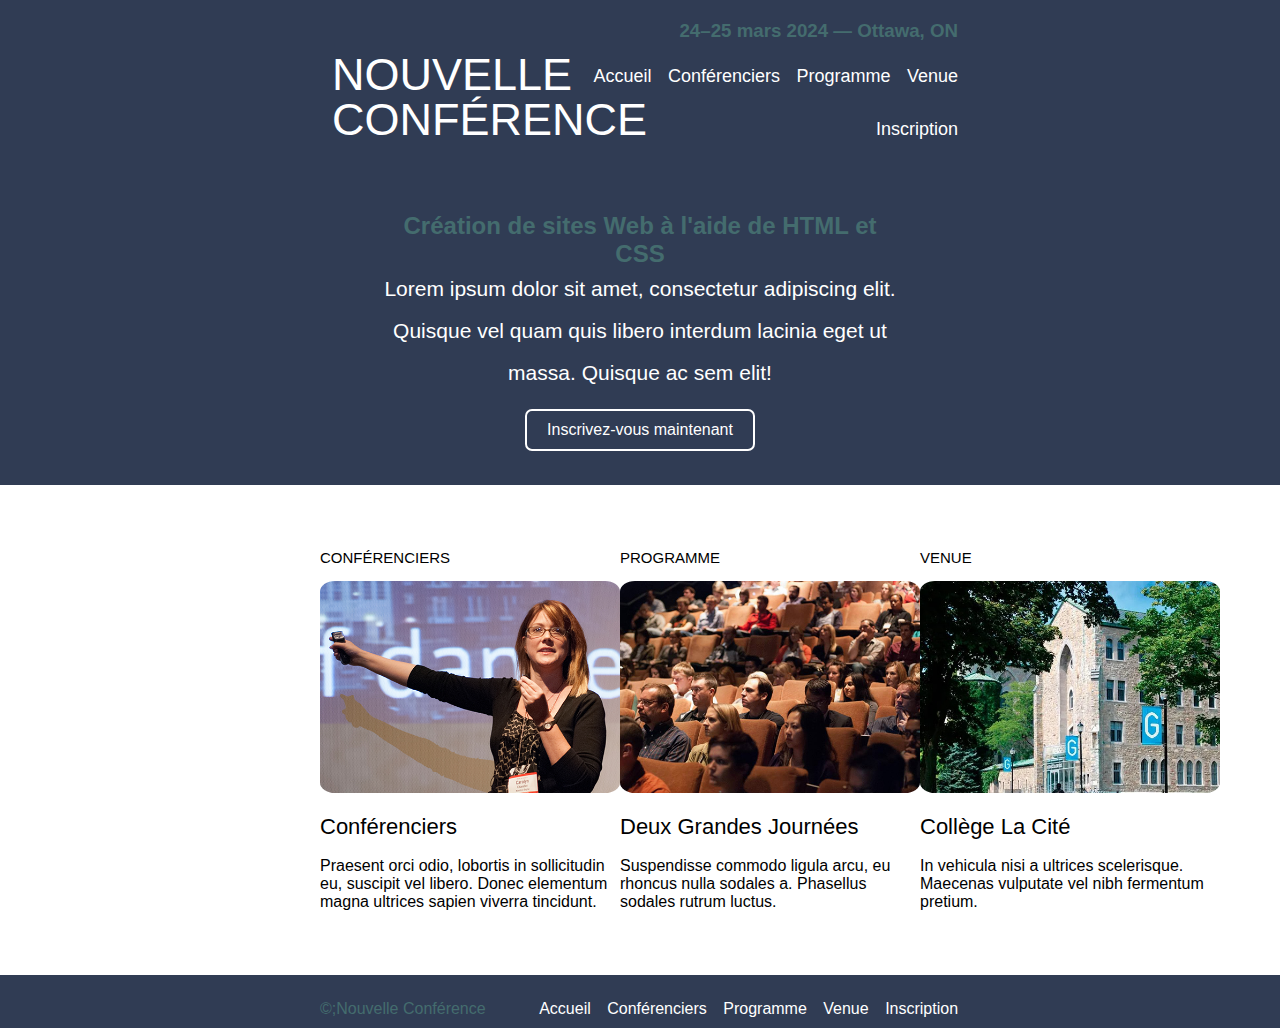
<file: index.html>
<!DOCTYPE html>
<html lang="en">
  <head>
    <meta charset="utf-8" />
    <title>Nouvelle Conférence</title>
    <link rel="stylesheet" type="text/css" href="css/index.css" />
  </head>

  <body>
    <header>
      <div class="en-tete">
        <div class="gauche">
          <a href="index.html" class="logo">Nouvelle <br />Conférence</a>
        </div>
        
        <div class="droite">
          <h3>24&ndash;25 mars 2024 &mdash; Ottawa, ON</h3>

          <nav>
            <ul>
              <li><a href="index.html">Accueil</a></li>
              <li><a href="html/speakers.html">Conférenciers</a></li>
              <li><a href="html/schedule.html">Programme</a></li>
              <li><a href="html/venue.html">Venue</a></li>
              <li><a href="html/register.html">Inscription</a></li>
            </ul>
          </nav>
        </div>
        
      </div>
    </header>

    <section class="haut">
      <div class="inscription">
        <h2>Création de sites Web à l'aide de HTML et CSS</h2>

        <p>
          Lorem ipsum dolor sit amet, consectetur adipiscing elit. Quisque vel
          quam quis libero interdum lacinia eget ut massa. Quisque ac sem elit!
        </p>

        <a href="html/register.html">Inscrivez-vous maintenant</a>
      </div>
    </section>

    <section class="corps">
      <div class="body">
        <section class="lien">
          <h5>Conférenciers</h5>

          <a href="html/speakers.html">
            <img src="images/speakers.jpg" alt="conférencier"/>
            <h3>Conférenciers</h3>
          </a> 

          <p>
            Praesent orci odio, lobortis in sollicitudin eu, suscipit vel
            libero. Donec elementum magna ultrices sapien viverra tincidunt.
          </p>
        </section>

        <section class="lien">
          <h5>Programme</h5>

          <a href="html/schedule.html">
            <img src="images/schedule.jpg" alt="audience"/>
            <h3>Deux grandes journées</h3>
          </a> 
          

          <p>
            Suspendisse commodo ligula arcu, eu rhoncus nulla sodales a.
            Phasellus sodales rutrum luctus.
          </p>
        </section>

        <section class="lien">
          <h5>Venue</h5>

          <a href="html/venue.html">
            <img src="images/venue.jpg"/>
            <h3>Collège la Cité</h3>
          </a> 

          <p>
            In vehicula nisi a ultrices scelerisque. Maecenas vulputate vel nibh
            fermentum pretium.
          </p>
        </section>
      </div>
    </section>

    <footer>
      <div class="pied">
        <small>&#169;;Nouvelle Conférence</small>
        <nav>
          <ul>
            <li><a href="index.html">Accueil</a></li>
              <li><a href="html/speakers.html">Conférenciers</a></li>
              <li><a href="html/schedule.html">Programme</a></li>
              <li><a href="html/venue.html">Venue</a></li>
              <li><a href="html/register.html">Inscription</a></li>
          </ul>
        </nav>
      </div>
    </footer>
  </body>
</html>
</file>
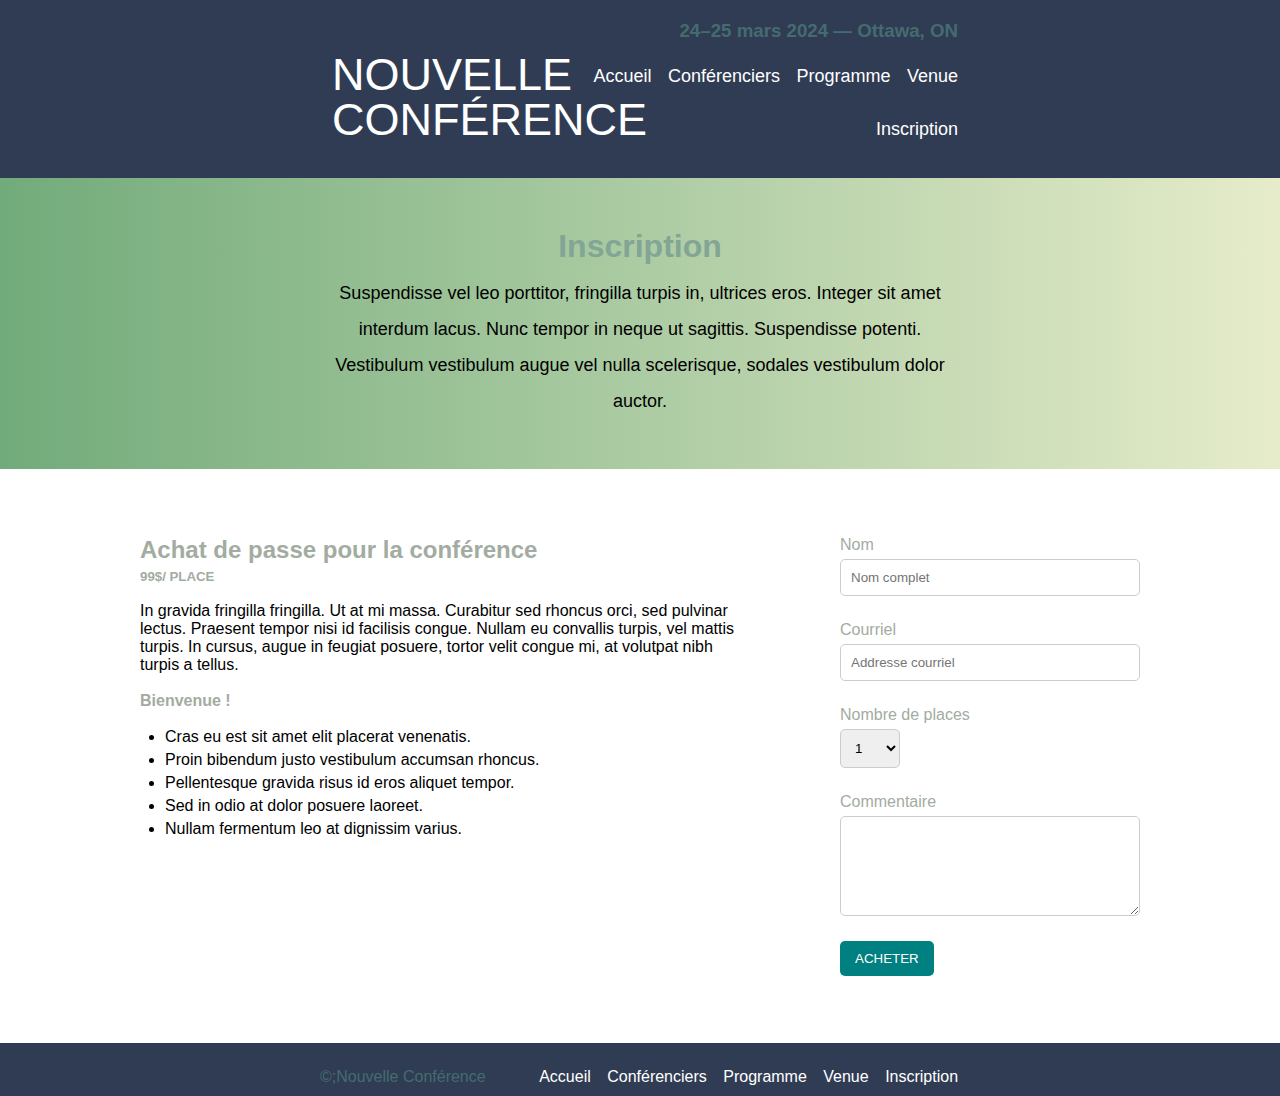
<file: html/register.html>
<!DOCTYPE html>
<html lang="en">
  <head>
    <meta charset="utf-8" />
    <title>Inscription</title>
    <link rel="stylesheet" type="text/css" href="../css/register.css" />
  </head>

  <body>
    <header>
      <div class="en-tete">
        <div class="gauche">
          
          <a href="../index.html" class="logo">Nouvelle <br />Conférence</a>
        </div>
        
        <div class="droite">
          <h3>24&ndash;25 mars 2024 &mdash; Ottawa, ON</h3>

          <nav>
            <ul>
              <li><a href="../index.html">Accueil</a></li>
              <li><a href="speakers.html">Conférenciers</a></li>
              <li><a href="schedule.html">Programme</a></li>
              <li><a href="venue.html">Venue</a></li>
              <li><a href="register.html">Inscription</a></li>
            </ul>
          </nav>
        </div>
        
      </div>
    </header>

    <section class="section-tete section1">
      <div class="inscript">
        <h1>Inscription</h1>

        <p>
          Suspendisse vel leo porttitor, fringilla turpis in, ultrices eros.
          Integer sit amet interdum lacus. Nunc tempor in neque ut sagittis.
          Suspendisse potenti. Vestibulum vestibulum augue vel nulla
          scelerisque, sodales vestibulum dolor auctor.
        </p>
      </div>
    </section>

    <section>
      <div class="bloc">
        <section class="vente">
          <h2 class="achat">Achat de passe pour la conférence</h2>
          <h5 class="prix">99$/ place</h5><br>

          <p class="description">
            In gravida fringilla fringilla. Ut at mi massa. Curabitur sed
            rhoncus orci, sed pulvinar lectus. Praesent tempor nisi id facilisis
            congue. Nullam eu convallis turpis, vel mattis turpis. In cursus,
            augue in feugiat posuere, tortor velit congue mi, at volutpat nibh
            turpis a tellus.
          </p><br>

          <h4>Bienvenue !</h4><br>

          <ul class="liste">
            <li>Cras eu est sit amet elit placerat venenatis.</li>
            <li>Proin bibendum justo vestibulum accumsan rhoncus.</li>
            <li>Pellentesque gravida risus id eros aliquet tempor.</li>
            <li>Sed in odio at dolor posuere laoreet.</li>
            <li>Nullam fermentum leo at dignissim varius.</li>
          </ul>
        </section>
        <!--

       

        -->
        <form action="#" method="post">

          <fieldset>
            <label>
              Nom
              <input
                type="text"
                name="name"
                placeholder="Nom complet"
                required
              />
            </label>

            <label>
              Courriel
              <input
                type="email"
                name="email"
                placeholder="Addresse courriel"
                required
              />
            </label>

            <label>
              Nombre de places
              <select name="quantity" class="quantity" required>
                <option value="1" selected>1</option>
                <option value="2">2</option>
                <option value="3">3</option>
                <option value="4">4</option>
                <option value="5">5</option>
              </select>
            </label>

            <label>
              Commentaire
              <textarea name="comments"></textarea>
            </label>
          </fieldset>

          <input
            class="btn btn-default"
            type="submit"
            name="submit"
            value="Acheter"
          />
        </form>
      </div>
    </section>

    <footer>
      <div class="pied">
        <small>&#169;;Nouvelle Conférence</small>
        <nav>
          <ul>
            <li><a href="../index.html">Accueil</a></li>
            <li><a href="speakers.html">Conférenciers</a></li>
            <li><a href="schedule.html">Programme</a></li>
            <li><a href="venue.html">Venue</a></li>
            <li><a href="register.html">Inscription</a></li>
          </ul>
        </nav>
      </div>
    </footer>
  </body>
</html>
</file>
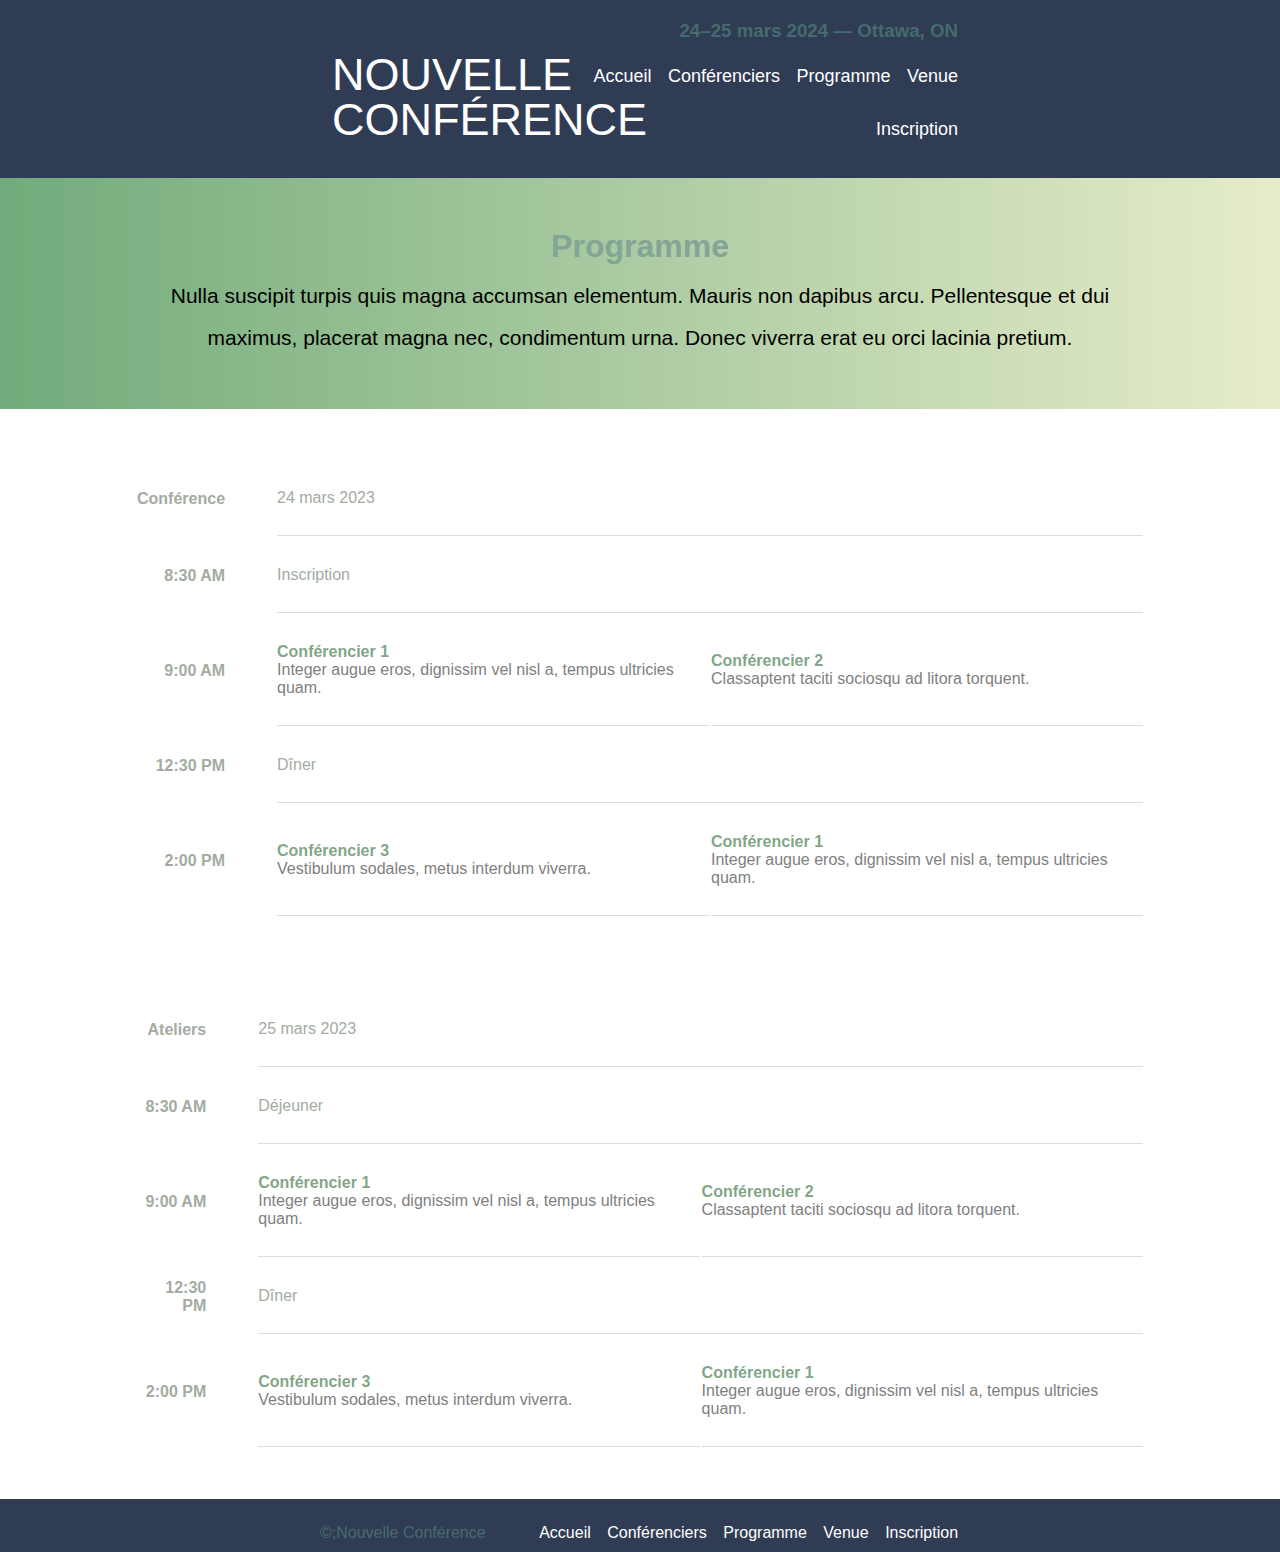
<file: html/schedule.html>
<!DOCTYPE html>
<html lang="en">
  <head>
    <meta charset="utf-8" />
    <title>Programmes</title>
    <link rel="stylesheet" type="text/css" href="../css/schedule.css" />
  </head>

  <body>
    <header>
      <div class="en-tete">
        <div class="gauche">
          
          <a href="../index.html" class="logo">Nouvelle <br />Conférence</a>
        </div>
        
        <div class="droite">
          <h3>24&ndash;25 mars 2024 &mdash; Ottawa, ON</h3>

          <nav>
            <ul>
              <li><a href="../index.html">Accueil</a></li>
              <li><a href="speakers.html">Conférenciers</a></li>
              <li><a href="schedule.html">Programme</a></li>
              <li><a href="venue.html">Venue</a></li>
              <li><a href="register.html">Inscription</a></li>
            </ul>
          </nav>
        </div>
        
      </div>
    </header>

    <section class="section-tete">
      <div class="inscript">
        <h1>Programme</h1>

        <p>
          Nulla suscipit turpis quis magna accumsan elementum. Mauris non
          dapibus arcu. Pellentesque et dui maximus, placerat magna nec,
          condimentum urna. Donec viverra erat eu orci lacinia pretium.
        </p>
      </div>
    </section>

    <section class="tableau">
      <div>
        <table>
          <thead>
            <tr>
              <th>Conférence</th>
              <td colspan="2">24 mars 2023</td>
            </tr>
          </thead>
          <tbody>
            <tr>
              <th>
                <time>8:30 AM</time>
              </th>
              <td colspan="2">Inscription</td>
            </tr>
            <tr>
              <th>
                <time>9:00 AM</time>
              </th>
              <td>
                <h4><a href="speakers.html#conf1">Conférencier 1</a></h4>
                <span>Integer augue eros, dignissim vel nisl a, tempus ultricies quam.</span>
                
              </td>
              <td>
                <h4><a href="speakers.html#conf2">Conférencier 2</a></h4>
                <span>Classaptent taciti sociosqu ad litora torquent.</span>
                
              </td>
            </tr>
            <tr>
              <th>
                <time>12:30 PM</time>
              </th>
              <td colspan="2">Dîner</td>
            </tr>
            <tr>
              <th>
                <time>2:00 PM</time>
              </th>
              <td>
                <h4><a href="speakers.html#conf3">Conférencier 3</a></h4>
                <span>Vestibulum sodales, metus interdum viverra.</span>
                
              </td>
              <td>
                <h4><a href="speakers.html#conf1">Conférencier 1</a></h4>
                <span>Integer augue eros, dignissim vel nisl a, tempus ultricies quam.</span>
                
              </td>
            </tr>
          </tbody>
        </table><br/><br/><br/><br/>

        <table>
          <thead>
            <tr>
              <th>Ateliers</th>
              <td colspan="2">25 mars 2023</td>
            </tr>
          </thead>
          <tbody>
            <tr>
              <th>
                <time>8:30 AM</time>
              </th>
              <td colspan="2">Déjeuner</td>
            </tr>
            <tr>
              <th>
                <time>9:00 AM</time>
              </th>
              <td>
                <h4><a href="speakers.html#conf1">Conférencier 1</a></h4>
                <span>Integer augue eros, dignissim vel nisl a, tempus ultricies quam.</span>
                
              </td>
              <td>
                <h4><a href="speakers.html#conf2">Conférencier 2</a></h4>
                <span>Classaptent taciti sociosqu ad litora torquent.</span>
                
              </td>
            </tr>
            <tr>
              <th>
                <time>12:30 PM</time>
              </th>
              <td colspan="2">Dîner</td>
            </tr>
            <tr>
              <th>
                <time>2:00 PM</time>
              </th>
              <td>
                <h4><a href="speakers.html#conf3">Conférencier 3</a></h4>
                <span>Vestibulum sodales, metus interdum viverra.</span>
              </td>
              <td>
                <h4><a href="speakers.html#conf1">Conférencier 1</a></h4>
                <span>Integer augue eros, dignissim vel nisl a, tempus ultricies quam.</span>
              </td>
            </tr>
          </tbody>
        </table>
      </div>
    </section>

    <footer>
      <div class="pied">
        <small>&#169;;Nouvelle Conférence</small>
        <nav>
          <ul>
            <li><a href="../index.html">Accueil</a></li>
              <li><a href="speakers.html">Conférenciers</a></li>
              <li><a href="schedule.html">Programme</a></li>
              <li><a href="venue.html">Venue</a></li>
              <li><a href="register.html">Inscription</a></li>
          </ul>
        </nav>
      </div>
    </footer>
  </body>
</html>
</file>
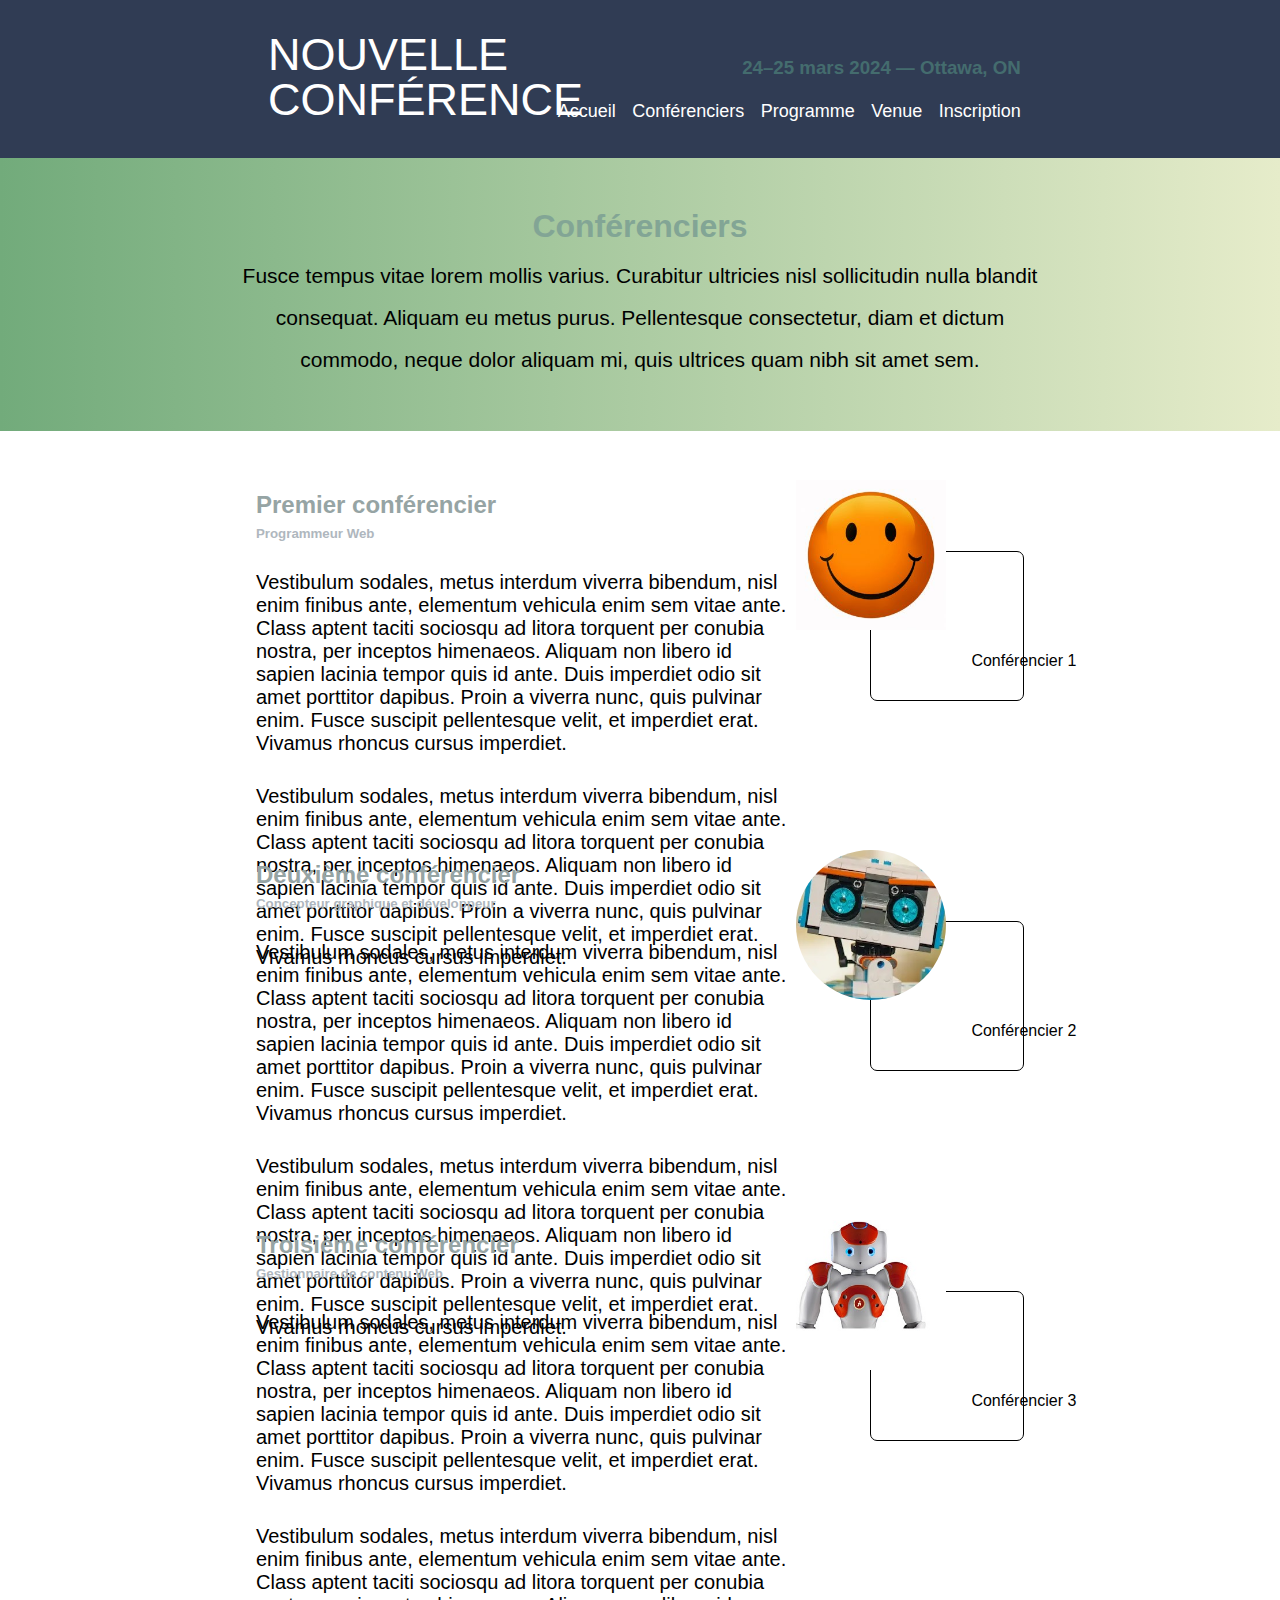
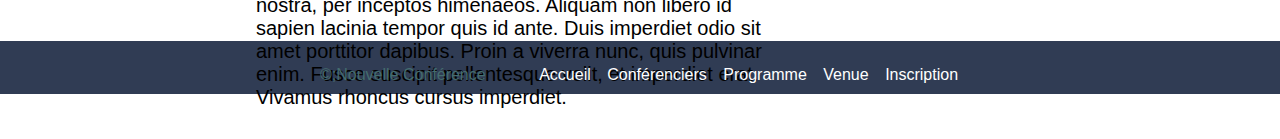
<file: html/speakers.html>
<!DOCTYPE html>
<html lang="en">
  <head>
    <meta charset="utf-8" />
    <title>Conférenciers</title>
    <link rel="stylesheet" type="text/css" href="../css/speakers.css" />
  </head>

  <body>
    <header>
      <div class="en-tete">
        <div class="gauche">
          
          <a href="../index.html" class="logo">Nouvelle <br />Conférence</a>
        </div>
        
        <div class="droite">
          <h3>24&ndash;25 mars 2024 &mdash; Ottawa, ON</h3>

          <nav>
            <ul>
              <li><a href="../index.html">Accueil</a></li>
              <li><a href="speakers.html">Conférenciers</a></li>
              <li><a href="schedule.html">Programme</a></li>
              <li><a href="venue.html">Venue</a></li>
              <li><a href="register.html">Inscription</a></li>
            </ul>
          </nav>
        </div>
        
      </div>
    </header>

    <section class="section-tete">
      <div class="inscript">
        <h1>Conférenciers</h1>

        <p>
          Fusce tempus vitae lorem mollis varius. Curabitur ultricies nisl
          sollicitudin nulla blandit consequat. Aliquam eu metus purus.
          Pellentesque consectetur, diam et dictum commodo, neque dolor aliquam
          mi, quis ultrices quam nibh sit amet sem.
        </p>
      </div>
    </section>
   
    <section>
      <div class="general">
        <section id="conf1">
          <div class="left">
            <h2>Premier conférencier</h2>
            <h5>Programmeur Web</h5>

            <p>
              Vestibulum sodales, metus interdum viverra bibendum, nisl enim
              finibus ante, elementum vehicula enim sem vitae ante. Class aptent
              taciti sociosqu ad litora torquent per conubia nostra, per
              inceptos himenaeos. Aliquam non libero id sapien lacinia tempor
              quis id ante. Duis imperdiet odio sit amet porttitor dapibus.
              Proin a viverra nunc, quis pulvinar enim. Fusce suscipit
              pellentesque velit, et imperdiet erat. Vivamus rhoncus cursus
              imperdiet.
            </p>
            <p>
              Vestibulum sodales, metus interdum viverra bibendum, nisl enim
              finibus ante, elementum vehicula enim sem vitae ante. Class aptent
              taciti sociosqu ad litora torquent per conubia nostra, per
              inceptos himenaeos. Aliquam non libero id sapien lacinia tempor
              quis id ante. Duis imperdiet odio sit amet porttitor dapibus.
              Proin a viverra nunc, quis pulvinar enim. Fusce suscipit
              pellentesque velit, et imperdiet erat. Vivamus rhoncus cursus
              imperdiet.
            </p>
          </div>
          <!--

          -->
          <aside class="right">
            <div>
              <img src="/images/first-speaker.jpeg" alt="1er conférencier"/>
              <a href="https://www.collegelacite.ca/programmes/61738#frais-suppl%C3%A9mentaires">Conférencier 1</a>
            </div>
          </aside>
        </section>

        <section id="conf2">
          <div class="left">
            <h2>Deuxième conférencier</h2>
            <h5>Concepteur graphique et développeur</h5>

            <p>
              Vestibulum sodales, metus interdum viverra bibendum, nisl enim
              finibus ante, elementum vehicula enim sem vitae ante. Class aptent
              taciti sociosqu ad litora torquent per conubia nostra, per
              inceptos himenaeos. Aliquam non libero id sapien lacinia tempor
              quis id ante. Duis imperdiet odio sit amet porttitor dapibus.
              Proin a viverra nunc, quis pulvinar enim. Fusce suscipit
              pellentesque velit, et imperdiet erat. Vivamus rhoncus cursus
              imperdiet.
            </p>
            <p>
              Vestibulum sodales, metus interdum viverra bibendum, nisl enim
              finibus ante, elementum vehicula enim sem vitae ante. Class aptent
              taciti sociosqu ad litora torquent per conubia nostra, per
              inceptos himenaeos. Aliquam non libero id sapien lacinia tempor
              quis id ante. Duis imperdiet odio sit amet porttitor dapibus.
              Proin a viverra nunc, quis pulvinar enim. Fusce suscipit
              pellentesque velit, et imperdiet erat. Vivamus rhoncus cursus
              imperdiet.
            </p>
          </div>
          <!--
        
                  -->
          <aside class="right">
            <div>
              <img src="/images/second-speaker.jpeg" alt="2ème conférencier" class="two"/>
              <a href="https://www.collegelacite.ca/programmes/61738#frais-suppl%C3%A9mentaires">Conférencier 2</a>
            </div>
          </aside>
        </section>

        <section id="conf3">
          <div class="left">
            <h2>Troisième conférencier</h2>
            <h5>Gestionnaire de contenu Web</h5>

            <p>
              Vestibulum sodales, metus interdum viverra bibendum, nisl enim
              finibus ante, elementum vehicula enim sem vitae ante. Class aptent
              taciti sociosqu ad litora torquent per conubia nostra, per
              inceptos himenaeos. Aliquam non libero id sapien lacinia tempor
              quis id ante. Duis imperdiet odio sit amet porttitor dapibus.
              Proin a viverra nunc, quis pulvinar enim. Fusce suscipit
              pellentesque velit, et imperdiet erat. Vivamus rhoncus cursus
              imperdiet.
            </p>
            <p>
              Vestibulum sodales, metus interdum viverra bibendum, nisl enim
              finibus ante, elementum vehicula enim sem vitae ante. Class aptent
              taciti sociosqu ad litora torquent per conubia nostra, per
              inceptos himenaeos. Aliquam non libero id sapien lacinia tempor
              quis id ante. Duis imperdiet odio sit amet porttitor dapibus.
              Proin a viverra nunc, quis pulvinar enim. Fusce suscipit
              pellentesque velit, et imperdiet erat. Vivamus rhoncus cursus
              imperdiet.
            </p>
          </div>
          <!--
        
                  -->
          <aside class="right">
            <div>
              <img src="/images/third-speaker.jpeg" alt="3ème conférencier" />
              <a href="https://www.collegelacite.ca/programmes/61738#frais-suppl%C3%A9mentaires">Conférencier 3</a>
            </div>
          </aside>
        </section>
      </div>
    </section>

    <footer>
      <div class="pied">
        <small>&#169;;Nouvelle Conférence</small>
        <nav>
          <ul>
            <li><a href="../index.html">Accueil</a></li>
            <li><a href="speakers.html">Conférenciers</a></li>
            <li><a href="schedule.html">Programme</a></li>
            <li><a href="venue.html">Venue</a></li>
            <li><a href="register.html">Inscription</a></li>
          </ul>
        </nav>
      </div>
    </footer>
  </body>
</html>
</file>
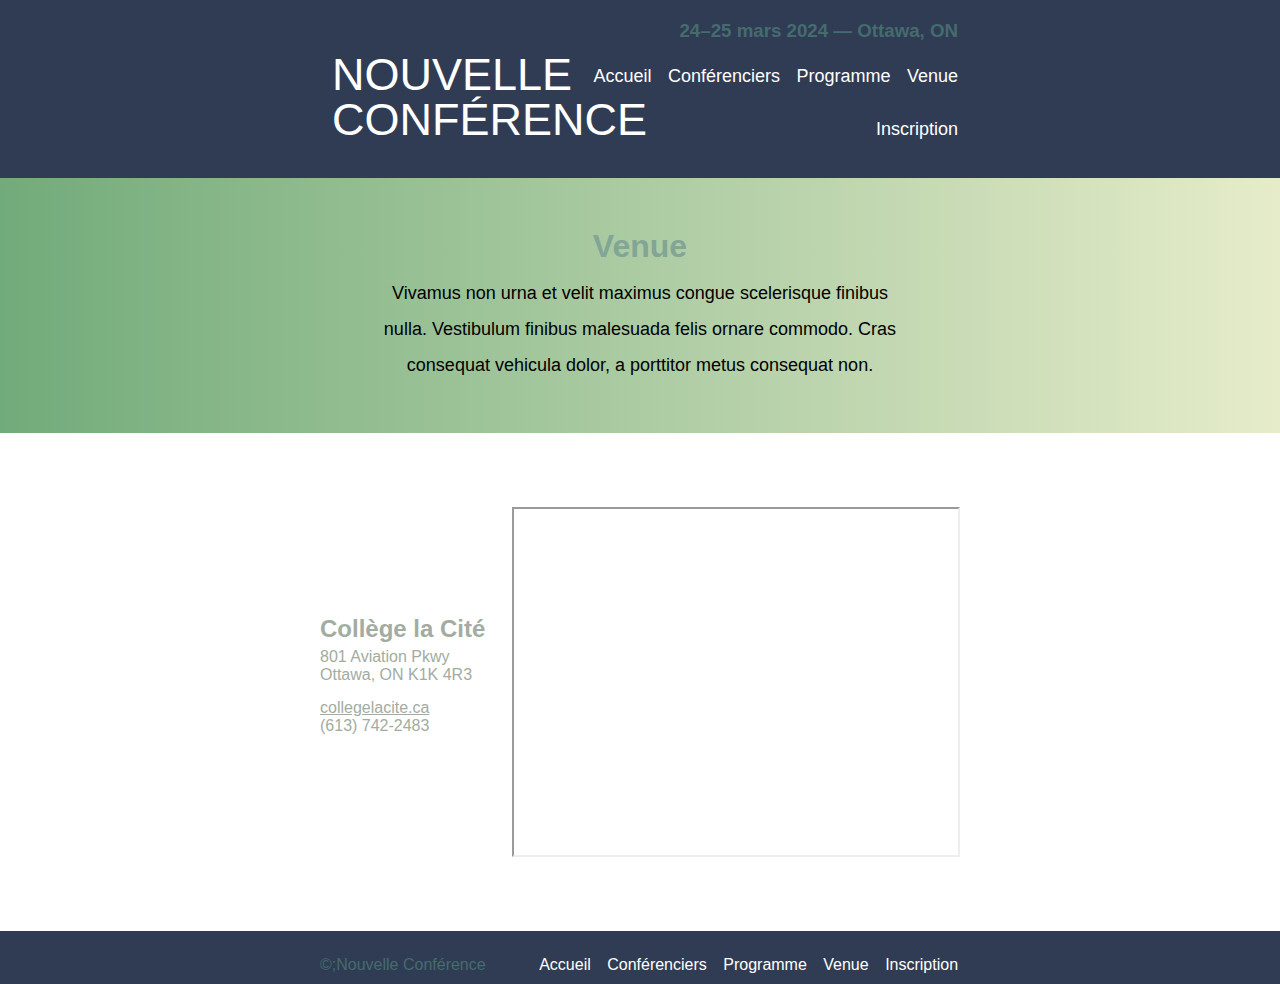
<file: html/venue.html>
<!DOCTYPE html>
<html lang="en">
  <head>
    <meta charset="utf-8" />
    <title>Venue</title>
    <link rel="stylesheet" type="text/css" href="../css/venue.css" />
  </head>

  <body>
    <header>
      <div class="en-tete">
        <div class="gauche">
          
          <a href="../index.html" class="logo">Nouvelle <br />Conférence</a>
        </div>
        
        <div class="droite">
          <h3>24&ndash;25 mars 2024 &mdash; Ottawa, ON</h3>

          <nav>
            <ul>
              <li><a href="../index.html">Accueil</a></li>
              <li><a href="speakers.html">Conférenciers</a></li>
              <li><a href="schedule.html">Programme</a></li>
              <li><a href="venue.html">Venue</a></li>
              <li><a href="register.html">Inscription</a></li>
            </ul>
          </nav>
        </div>
        
      </div>
    </header>

    <section class="section-tete">
      <div class="inscript">
        <h1>Venue</h1>

        <p>
          Vivamus non urna et velit maximus congue scelerisque finibus nulla.
          Vestibulum finibus malesuada felis ornare commodo. Cras consequat
          vehicula dolor, a porttitor metus consequat non.
        </p>
      </div>
    </section>

    <section class="plan">
      <div class="left">
        <section>
          <div>
            <h2>Collège la Cité</h2>
            <p>
              801 Aviation Pkwy <br/>
              Ottawa, ON K1K 4R3
            </p>
            <p>
              <a href="https://www.collegelacite.ca">collegelacite.ca</a>
              <br />
              (613) 742-2483
            </p>
          </div>
        </section>
      </div>

      <iframe 
        src="https://www.google.com/maps/embed?pb=!1m18!1m12!1m3!1d2799.50582318836!2d-75.62938252339455!3d45.43946223508844!2m3!1f0!2f0!3f0!3m2!1i1024!2i768!4f13.1!3m3!1m2!1s0x4cce0ff104b131ed%3A0x5045d05b7789c105!2zQ29sbMOoZ2UgTGEgQ2l0w6k!5e0!3m2!1sfr!2sca!4v1709925604970!5m2!1sfr!2sca" 
        
         
        allowfullscreen="" 
        loading="lazy" 
        referrerpolicy="no-referrer-when-downgrade">
      </iframe>
    </section>

    <footer>
      <div class="pied">
        <small>&#169;;Nouvelle Conférence</small>
        <nav>
          <ul>
            <li><a href="../index.html">Accueil</a></li>
            <li><a href="speakers.html">Conférenciers</a></li>
            <li><a href="schedule.html">Programme</a></li>
            <li><a href="venue.html">Venue</a></li>
            <li><a href="register.html">Inscription</a></li>
          </ul>
        </nav>
      </div>
    </footer>
  </body>
</html>
</file>
<file: css/index.css>
* {
    box-sizing: border-box;
    margin: 0;
    padding: 0;
}
body { 
    font-family: Arial, Helvetica, sans-serif;
}

/*en tete*/
header{
    background-color: #303c54;
    margin: 0;
}
.en-tete{
    width: 50%;
    margin-left: auto;
    margin-right: auto;
    padding: 20px 0px;
}
.gauche{
    display: inline-block;
    width: 30%;
}
.logo{
    text-align: left;
    font-size: 45px;
    text-transform: uppercase;
    line-height: 1;
    font-weight: 50;
}
header a {
    float: left;
    color: white;
    text-align: center;
    padding-top: 12px;
    padding-left: 12px;
    padding-bottom: 12px;
    text-decoration: none;
    font-size: 18px; 
    line-height: 25px;
}
.droite{
    display: inline-block;
    width: 69%;
}
.droite h3{
    text-align: right;
    padding-bottom: 10px;
    color: #446c6e;
}
.droite nav{
    text-align: right;
}
.droite nav li{
    display: inline-block;
}
/*en tete*/

/*haut du corps*/
.haut{
    text-align: center;
    background-color: #303c54;
    padding: 34px 0px;
}
.inscription{
    width: 40%;
    margin-left: auto;
    margin-right: auto;
}
.haut h2{
    color: #446c6e;
}
.haut p{
    color: white;
    font-size: 21px;
    line-height: 2;
}
.haut a:link, .haut a:visited{
    color: white;
    border: 2px solid white;
    border-radius: 7px;
    padding: 10px 20px;
    margin-top: 15px;
    text-align: center;
    text-decoration: none;
    display: inline-block;
}
.haut a:hover, .haut a:active{
    background-color: gainsboro;
    color: white;
}
/*haut du corps*/ 

/*bas du corps*/
.body{
    display: flex;
    justify-content: space-around;
    width: 50%;
    margin: 60px auto;
    padding: 4px 0px;
}
.body h5{
    text-transform: uppercase;
    font-weight: lighter;
    font-size: 15px;
    padding-bottom: 15px;
}

.body a{
    text-decoration: none;
    color: black;
}
.lien{
    width: 300px;
}

img{
    width: 300px;
    border-radius: 5%;
}

.body h3{
    padding: 17px 0px;
    text-transform: capitalize;
    font-weight: lighter;
    font-size: 22px;
}

/*bas du corps*/

/*pied de page*/
footer{
    background-color: #303c54;
    padding-bottom: 0px;
    padding-top: 15px;
}
.pied{
    width: 50%;
    margin-left: auto;
    margin-right: auto;
    padding: 10px 0px;
}
small{
    display: inline-block;
    width: 30%;
    color: #446c6e;
    font-size: 16px;
}
footer nav{
    display: inline-block;
    text-align: right;
    width: 69%;
}
footer nav li{
    display: inline-block;
}
footer nav a{
    color: white;
    text-decoration: none;
    padding-left: 12px;
}
/*pied de page*/
</file>
<file: css/register.css>
* {
  box-sizing: border-box;
  margin: 0;
  padding: 0;
}
body { 
  font-family: Arial, Helvetica, sans-serif;
}

/*en tete*/
header{
  background-color: #303c54;
  margin: 0;
}
.en-tete{
  width: 50%;
  margin-left: auto;
  margin-right: auto;
  padding: 20px 0px;
}
.gauche{
  display: inline-block;
  width: 30%;
}
.logo{
  text-align: left;
  font-size: 45px;
  text-transform: uppercase;
  line-height: 1;
  font-weight: 50;
}
header a {
  float: left;
  color: white;
  text-align: center;
  padding-top: 12px;
  padding-left: 12px;
  padding-bottom: 12px;
  text-decoration: none;
  font-size: 18px; 
  line-height: 25px;
}
.droite{
  display: inline-block;
  width: 69%;
}
.droite h3{
  text-align: right;
  padding-bottom: 10px;
  color: #446c6e;
}
.droite nav{
  clear: left;
  text-align: right;
}
.droite nav li{
  display: inline-block;
}
/*en tete*/

/*section-tete*/
.section-tete{
  text-align: center;
  background-image: linear-gradient(to right, #72ab7b, #e6ecca);
  padding: 50px;
}
.inscript{
  width: 70%;
  margin-left: auto;
  margin-right: auto;
  padding: 0px 100px;
}
.section-tete h1{
  padding-bottom: 10px;
  color: #82a595;
}
.section-tete p{
  color: black;
  font-size: 18px;
  line-height: 2;
}
/*section-tete*/

/*corps de page*/
.bloc {
  display: flex;
  justify-content: space-between;
  max-width: 1000px;
  margin: 50px auto;
  padding: 17px 0;
}

.vente {
  width: 60%;
}

.achat{
  color: #a2aca1;
  margin-bottom: 5px;
}
.prix {
  text-transform: uppercase;
  color: #a2aca1;
}
  
.bloc h4{
  color: #a2aca1;
}
.liste {
  padding-left: 25px;
}
  
.liste li {
  margin-bottom: 5px;
}
  
form {
  width: 30%;
}

label {
  display: block;
  margin-bottom: 25px;
  color: #a2aca1;
}

input[type="text"],
input[type="email"],
select {            
  width: 100%;
  padding: 10px;
  border: 1px solid #ccc;
  border-radius: 5px;
  margin-top: 5px;
}
  
textarea{
  display: block;
  width: 100%;
  height: 100px;
  padding: 10px;
  border: 1px solid #ccc;
  border-radius: 5px;
  margin-top: 5px;
}
.quantity{
  display: block;
  width: 20%;
}

input[type="submit"] {
  padding: 10px 15px;
  background-color: #008080;
  border: none;
  text-transform: uppercase;
  color: white;
  cursor: pointer;
  border-radius: 5px;
}
input[type="submit"]:hover {
  background-color: #2c2e2c;
}
fieldset{
  border: none;
}
/*corps de page*/

/*pied de page*/
footer{
  background-color: #303c54;
  padding-bottom: 0px;
  padding-top: 15px;
}

.pied{
  width: 50%;
  margin-left: auto;
  margin-right: auto;
  padding: 10px 0px;
}
small{
  display: inline-block;
  width: 30%;
  color: #446c6e;
  font-size: 16px;
}
footer nav{
  display: inline-block;
  text-align: right;
  width: 69%;
}
footer nav li{
  display: inline-block;
}
footer nav a{
  color: white;
  text-decoration: none;
  padding-left: 12px;
}
/*pied de page*/
</file>
<file: css/schedule.css>
* {
    box-sizing: border-box;
    margin: 0;
    padding: 0;
}
body { 
    font-family: Arial, Helvetica, sans-serif;
}

/*en tete*/
header{
    background-color: #303c54;
    margin: 0;
}
.en-tete{
    width: 50%;
    margin-left: auto;
    margin-right: auto;
    padding: 20px 0px;
}
.gauche{
    display: inline-block;
    width: 30%;
}
.logo{
    text-align: left;
    font-size: 45px;
    text-transform: uppercase;
    line-height: 1;
    font-weight: 50;
}
header a {
    float: left;
    color: white;
    text-align: center;
    padding-top: 12px;
    padding-left: 12px;
    padding-bottom: 12px;
    text-decoration: none;
    font-size: 18px; 
    line-height: 25px;
}
.droite{
    display: inline-block;
    width: 69%;
}
.droite h3{
    text-align: right;
    padding-bottom: 10px;
    color: #446c6e;
}
.droite nav{
    text-align: right;
}
.droite nav li{
    display: inline-block;
}
/*en tete*/

/*section-tete*/
.section-tete{
    text-align: center;
    background-image: linear-gradient(to right, #72ab7b, #e6ecca);
    padding: 50px;
}
.inscript{
    max-width: 1500px;
    margin-left: auto;
    margin-right: auto;
    padding: 0px 100px;
}
.section-tete h1{
    padding-bottom: 10px;
    color: #82a595;
}
.section-tete p{
    color: black;
    font-size: 21px;
    line-height: 2;
}
/*section-tete*/


/*tableau*/
.tableau{
    margin: 50px 135px;
}
table {
    width: 100%;
}
th{
    text-align: right;
    padding-right: 50px;
    color: #a2aca1;
}
td {
    padding: 28px 0px;
    text-align: left;
    border-bottom: 1px solid #ddd;
    color: #a2aca1;
}
table a{
    text-decoration: none;
    color: #66926cd5;
}
span {
    color: gray ;
}
/*tableau*/

/*pied de page*/
footer{
    background-color: #303c54;
    padding-bottom: 0px;
    padding-top: 15px;
}

.pied{
    width: 50%;
    margin-left: auto;
    margin-right: auto;
    padding: 10px 0px;
}
small{
    display: inline-block;
    width: 30%;
    color: #446c6e;
    font-size: 16px;
}
footer nav{
    display: inline-block;
    text-align: right;
    width: 69%;
}
footer nav li{
    display: inline-block;
}
footer nav a{
    color: white;
    text-decoration: none;
    padding-left: 12px;
}
/*pied de page*/
</file>
<file: css/speakers.css>
* {
    box-sizing: border-box;
    margin: 0;
    padding: 0;
}
body { 
    font-family: Arial, Helvetica, sans-serif;
}

/*en tete*/
header{
    background-color: #303c54;
    margin: 0;
}
.en-tete{
    width: 60%;
    margin-left: auto;
    margin-right: auto;
    padding: 20px 0px;
}
.gauche{
    display: inline-block;
    width: 30%;
}
.logo{
    text-align: left;
    font-size: 45px;
    text-transform: uppercase;
    line-height: 1;
    font-weight: 50;
}
header a {
    float: left;
    color: white;
    text-align: center;
    padding-top: 12px;
    padding-left: 12px;
    padding-bottom: 12px;
    text-decoration: none;
    font-size: 18px; 
}
.droite{
    display: inline-block;
    width: 69%;
}
.droite h3{
    text-align: right;
    padding-bottom: 10px;
    color: #446c6e;
}
.droite nav{
    text-align: right;
}
.droite nav li{
    display: inline-block;
}
/*en tete*/

/*section-tete*/
.section-tete{
    text-align: center;
    background-image: linear-gradient(to right, #72ab7b, #e6ecca);
    padding: 50px;
}
.inscript{
    max-width: 1500px;
    margin-left: auto;
    margin-right: auto;
    padding: 0px 190px;
}
.section-tete h1{
    padding-bottom: 10px;
    color: #82a595;
}
.section-tete p{
    color: black;
    font-size: 21px;
    line-height: 2;
}
/*section-tete*/

/*section corps*/
.general{
    width: 60%;
    margin: 60px auto;
}
.general section{
    display: flex;
    justify-content: space-between;
    flex-wrap: wrap;
    max-width: 1500px;
    margin: 20px auto;
}
.left{
    width: 70%;
    height: 320px;
    margin-bottom: 30px;
}
.left h2{
    padding-bottom: 7px;
    color: #96a4a4;
}
.left h5{
    padding-bottom: 30px;
    color: #afb7be;
}
.left p{
    padding-bottom: 30px;
    font-size: 20px;
}
.right{
    position: relative;
    margin-top: 60px;
    width: 20%;
    height: 150px;
    margin-left: 4%;
    border: 1px solid black;
    border-radius: 7px;
}
.right img{
    position: absolute;
    right: 77px;
    bottom: 70px;
    width: 150px;
}
.right a{
    position: relative;
    top: 100px;
    left: 100px;
    text-decoration: none;
    color: black;
}
.two{
    border-radius: 50%;
}
/*section corps*/

/*pied de page*/
footer{
    background-color: #303c54;
    padding-bottom: 0px;
    padding-top: 15px;
}

.pied{
    width: 50%;
    margin-left: auto;
    margin-right: auto;
    padding: 10px 0px;
}
small{
    display: inline-block;
    width: 30%;
    color: #446c6e;
    font-size: 16px;
}
footer nav{
    display: inline-block;
    text-align: right;
    width: 69%;
}
footer nav li{
    display: inline-block;
}
footer nav a{
    color: white;
    text-decoration: none;
    padding-left: 12px;
}
/*pied de page*/
</file>
<file: css/venue.css>
* {
    box-sizing: border-box;
    margin: 0;
    padding: 0;
}
body { 
    font-family: Arial, Helvetica, sans-serif;
}

/*en tete*/
header{
    background-color: #303c54;
    margin: 0;
}
.en-tete{
    width: 50%;
    margin-left: auto;
    margin-right: auto;
    padding: 20px 0px;
}
.gauche{
    display: inline-block;
    width: 30%;
}
.logo{
    text-align: left;
    font-size: 45px;
    text-transform: uppercase;
    line-height: 1;
    font-weight: 50;
}
header a {
    float: left;
    color: white;
    text-align: center;
    padding-top: 12px;
    padding-left: 12px;
    padding-bottom: 12px;
    text-decoration: none;
    font-size: 18px; 
    line-height: 25px;
}
.droite{
    display: inline-block;
    width: 69%;
}
.droite h3{
    text-align: right;
    padding-bottom: 10px;
    color: #446c6e;
}
.droite nav{
    text-align: right;
}
.droite nav li{
    display: inline-block;
}
/*en tete*/

/*section-tete*/
.section-tete{
    text-align: center;
    background-image: linear-gradient(to right, #72ab7b, #e6ecca);
    padding: 50px;
}
.inscript{
    max-width: 70%;
    margin-left: auto;
    margin-right: auto;
    padding: 0px 150px;
}
.section-tete h1{
    padding-bottom: 10px;
    color: #82a595;
}
.section-tete p{
    color: black;
    font-size: 18px;
    line-height: 2;
}
/*section-tete*/

/*corps de page*/
.plan{
    width: 50%;
    margin: 74px auto;
    display: flex;
    justify-content: space-around;
}
.left{
    width: 30%;              
    margin-top: auto;
    margin-bottom: auto; 
}

.left h2{
    color: #a2aca1;
    padding-bottom: 5px;
}
.left p{
    color: #a2aca1;
    padding-bottom: 15px;
}
.left a{
    color: #a2aca1;
}
iframe{
    width: 70%;
    height: 350px;
}
/*corps de page*/

/*pied de page*/
footer{
    background-color: #303c54;
    padding-bottom: 0px;
    padding-top: 15px;
}

.pied{
    width: 50%;
    margin-left: auto;
    margin-right: auto;
    padding: 10px 0px;
}
small{
    display: inline-block;
    width: 30%;
    color: #446c6e;
    font-size: 16px;
}
footer nav{
    display: inline-block;
    text-align: right;
    width: 69%;
}
footer nav li{
    display: inline-block;
}
footer nav a{
    color: white;
    text-decoration: none;
    padding-left: 12px;
}
/*pied de page*/
</file>
